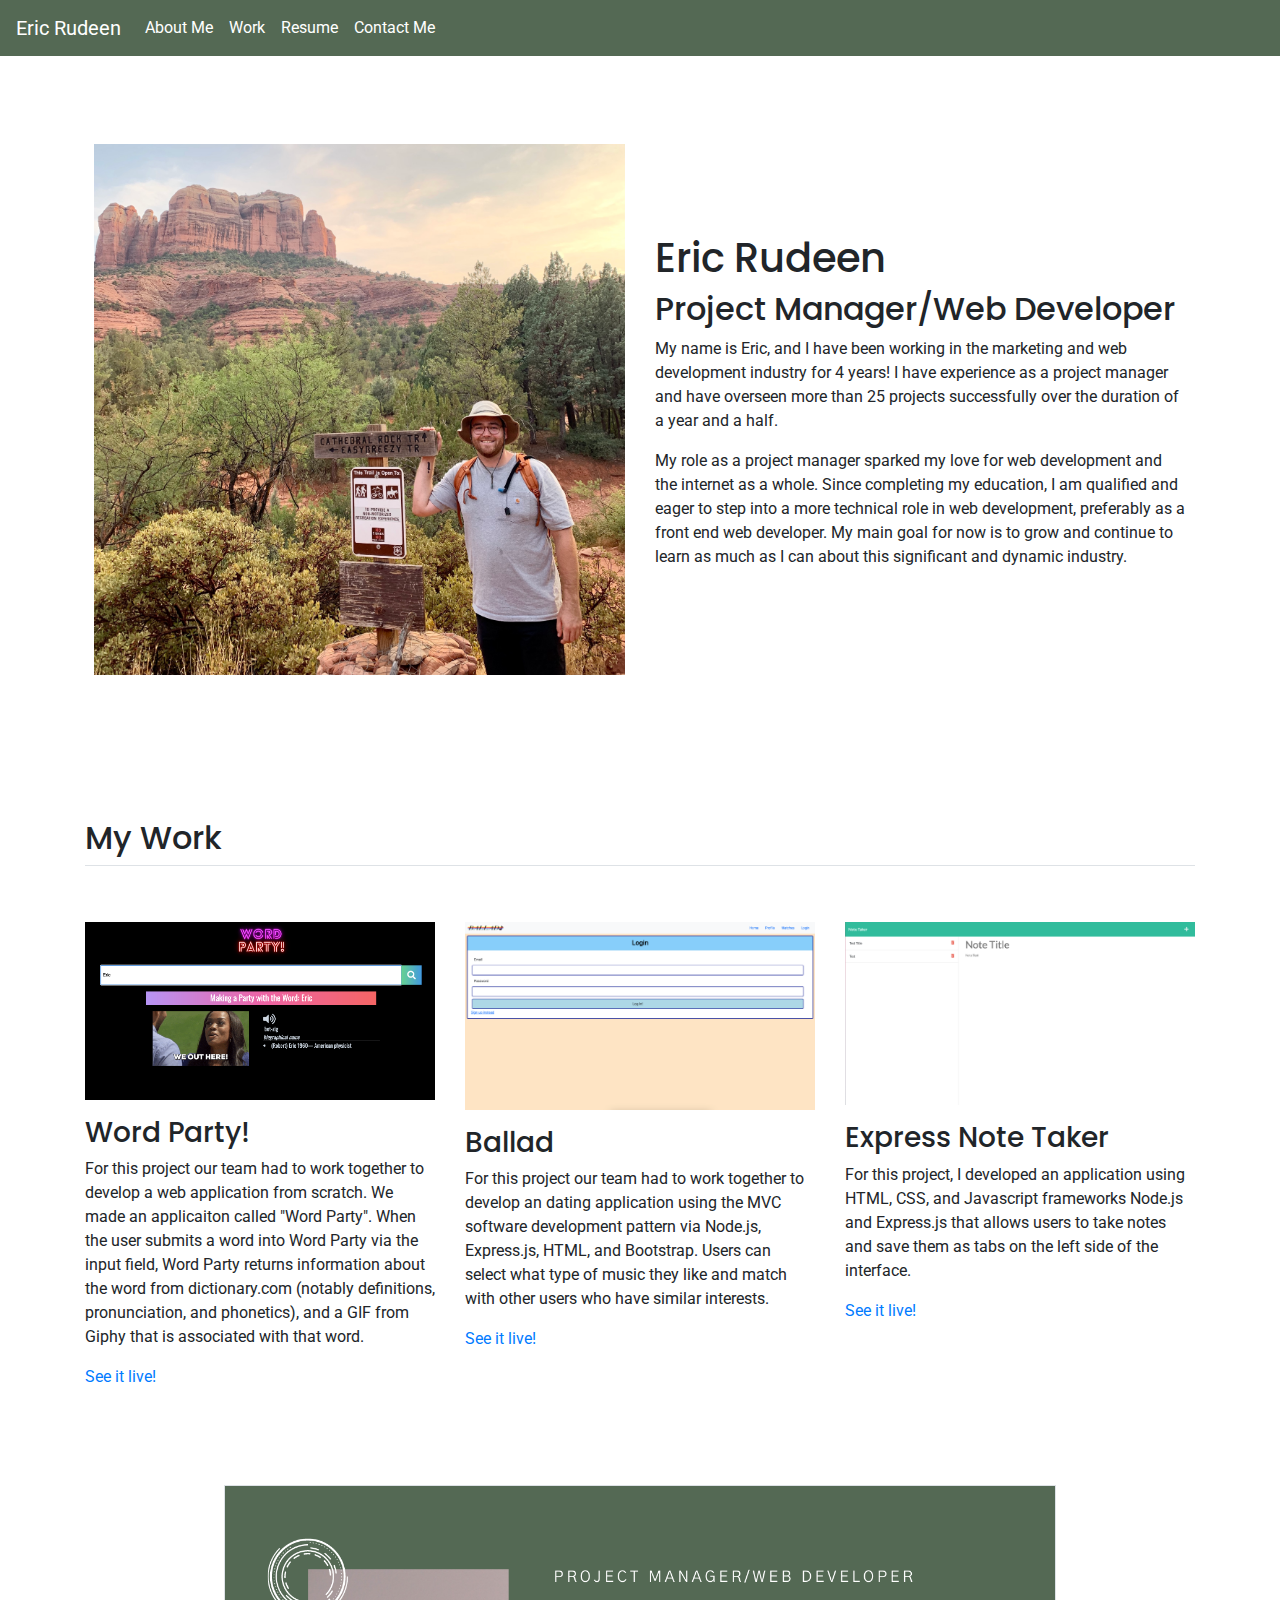
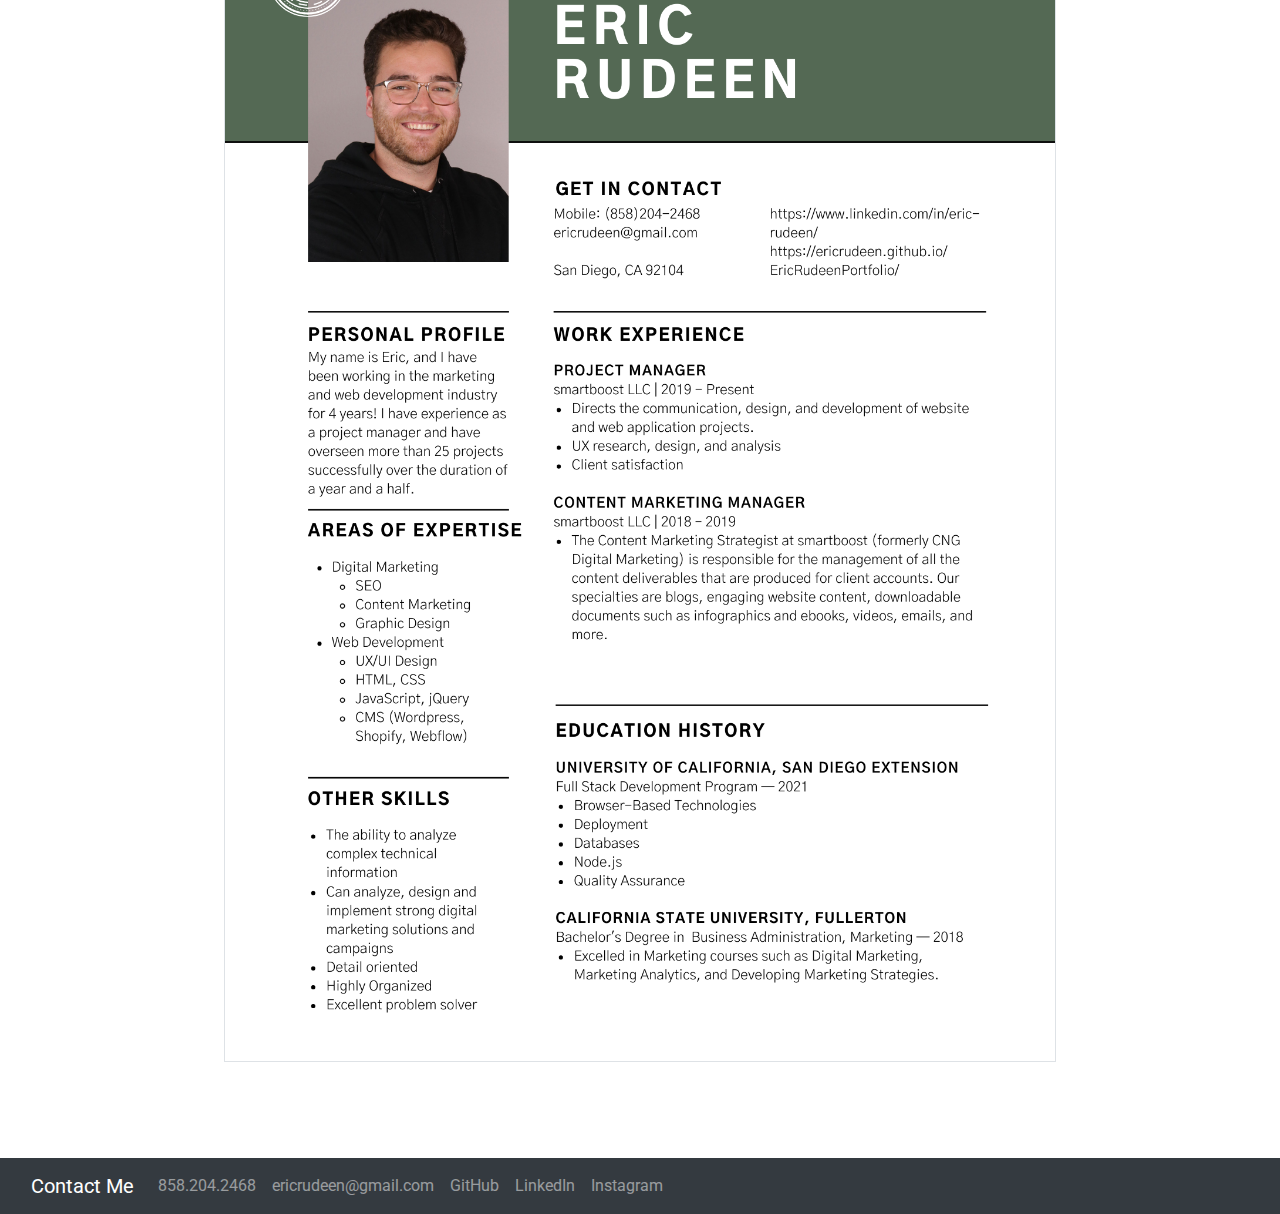
<file: index.html>
<!DOCTYPE html>
<html lang="en">

<head>
    <meta charset="UTF-8">
    <meta name="viewport" content="width=device-width, initial-scale=1.0">
    <title>Eric Rudeen</title>
    <link rel="preconnect" href="https://fonts.gstatic.com">
    <link href="https://fonts.googleapis.com/css2?family=Poppins:wght@600&family=Roboto&display=swap" rel="stylesheet"> 
    <link
      rel="stylesheet"
      href="https://stackpath.bootstrapcdn.com/bootstrap/4.3.1/css/bootstrap.min.css"
    />
    <link rel="stylesheet" href="./assets/style.css"/>
</head>

<body>
    <!-- Header with navbar -->
    <nav class="navbar navbar-expand-lg fixed-top" style="background-color:#546954;">
        <a class="navbar-brand" style="color:white;" href="#">Eric Rudeen</a>
        <div class="collapse navbar-collapse">
            <ul class="navbar-nav mr-auto">
                <li class="nav-item align-middle"><a class="nav-link" style="color:white;" href="#About Me">About Me</a></li>
                <li class="nav-item align-middle"><a class="nav-link" style="color:white;" href="#work">Work</a></li>
                <li class="nav-item align-middle"><a class="nav-link" style="color:white;" href="#resume">Resume</a></li>
                <li class="nav-item align-middle"><a class="nav-link" style="color:white;" href="#contact">Contact Me</a></li>
            </ul>
        </div>
    </nav>

    <!-- Hero section -->
    <section class="container col-xxl-8 px-4 py-5 mt-5">
        <div class="row flex-lg-row-reverse align-items-center g-5 py-5">
            <div class="col-lg-6" id="About-Me">
                <h1>Eric Rudeen</h1>
                <h2>Project Manager/Web Developer</h2>
                <p>
                    My name is Eric, and I have been working in the marketing and web development industry for 4 years! I have experience as a project manager and have overseen more than 25 projects successfully over the duration of a year and a half.  
                </p>
                <p>
                    My role as a project manager sparked my love for web development and the internet as a whole. Since completing my education, I am qualified and eager to step into a more technical role in web development, preferably as a front end web developer. My main goal for now is to grow and continue to learn as much as I can about this significant and dynamic industry.
                </p>
            </div>
            <div class="col-10 col-sm-8 col-lg-6">
                <img src="assets/images/IMG_3428.jpg" class="d-block mx-lg-auto img-fluid">
            </div>
        </div>
    </section>
    
    <!-- Work section -->
    <section class="container py-5" id="work">
        <h2 class="pb-2 border-bottom">My Work</h3>
        <div class="row g-5 py-5">
            <div class="feature col-md-4">
                <a href="https://ericrudeen.github.io/word-party/" target="_blank"><img src="assets/images/Screen Shot 2021-05-01 at 5.18.11 PM.png" class="d-block mx-lg-auto img-fluid pb-3"></a>
                <h3>Word Party!</h3>
                <p>For this project our team had to work together to develop a web application from scratch. We made an applicaiton called "Word Party". When the user submits a word into Word Party via the input field, Word Party returns information about the word from dictionary.com (notably definitions, pronunciation, and phonetics), and a GIF from Giphy that is associated with that word.</p>
                <a href="https://ericrudeen.github.io/word-party/" target="_blank" class="icon-link">See it live!</a>
            </div>
            <div class="feature col-md-4">
                <a href="https://ballad-ucsd.herokuapp.com/login" target="_blank"><img src="assets/images/Screen Shot 2021-06-30 at 7.01.29 PM.png" class="d-block mx-lg-auto img-fluid pb-3"></a>
                <h3>Ballad</h3>
                <p>For this project our team had to work together to develop an dating application using the MVC software development pattern via Node.js, Express.js, HTML, and Bootstrap. Users can select what type of music they like and match with other users who have similar interests.</p>
                <a href="https://ballad-ucsd.herokuapp.com/login" target="_blank" class="icon-link">See it live!</a>
            </div>
            <div class="feature col-md-4">
                <a href="https://eric-rudeen-note-taker.herokuapp.com/" target="_blank"><img src="assets/images/Screen Shot 2021-06-30 at 7.08.26 PM.png" class="d-block mx-lg-auto img-fluid pb-3"></a>
                <h3>Express Note Taker</h3>
                <p>For this project, I developed an application using HTML, CSS, and Javascript frameworks Node.js and Express.js that allows users to take notes and save them as tabs on the left side of the interface.</p>
                <a href="https://eric-rudeen-note-taker.herokuapp.com/" target="_blank" class="icon-link">See it live!</a>
            </div>
        </div>
    </section>

    <!-- Resume -->
    <section class="container text-center mb-5 pb-5" id="resume">
        <img class="w-75 border" src="assets/images/Eric Rudeen Resume.png">
    </section>

    <!-- Contact Me section -->
    <nav class="navbar navbar-expand-sm navbar-dark bg-dark">
        <div class="container-fluid">
            <a class="navbar-brand" style="color:white">Contact Me</a>
            <div class="collapse navbar-collapse">
                <ul class="navbar-nav">
                    <li class="nav-item"><a class="nav-link" href="tel:8582042468">858.204.2468</a></li>
                    <li class="nav-item"><a class="nav-link" href="mailto:ericrudeen@gmail.com">ericrudeen@gmail.com</a></li>
                    <li class="nav-item"><a class="nav-link" href="https://github.com/ericrudeen">GitHub</a></li>
                    <li class="nav-item"><a class="nav-link" href="https://www.linkedin.com/in/eric-rudeen/">LinkedIn</a></li>
                    <li class="nav-item"><a class="nav-link" href="https://www.instagram.com/ericrudeen/">Instagram</a></li>
                </ul>
            </div>
        </div>
    </nav>
    <script src="https://cdnjs.cloudflare.com/ajax/libs/twitter-bootstrap/4.6.0/js/bootstrap.min.js"></script>
</body>
</html>
</file>
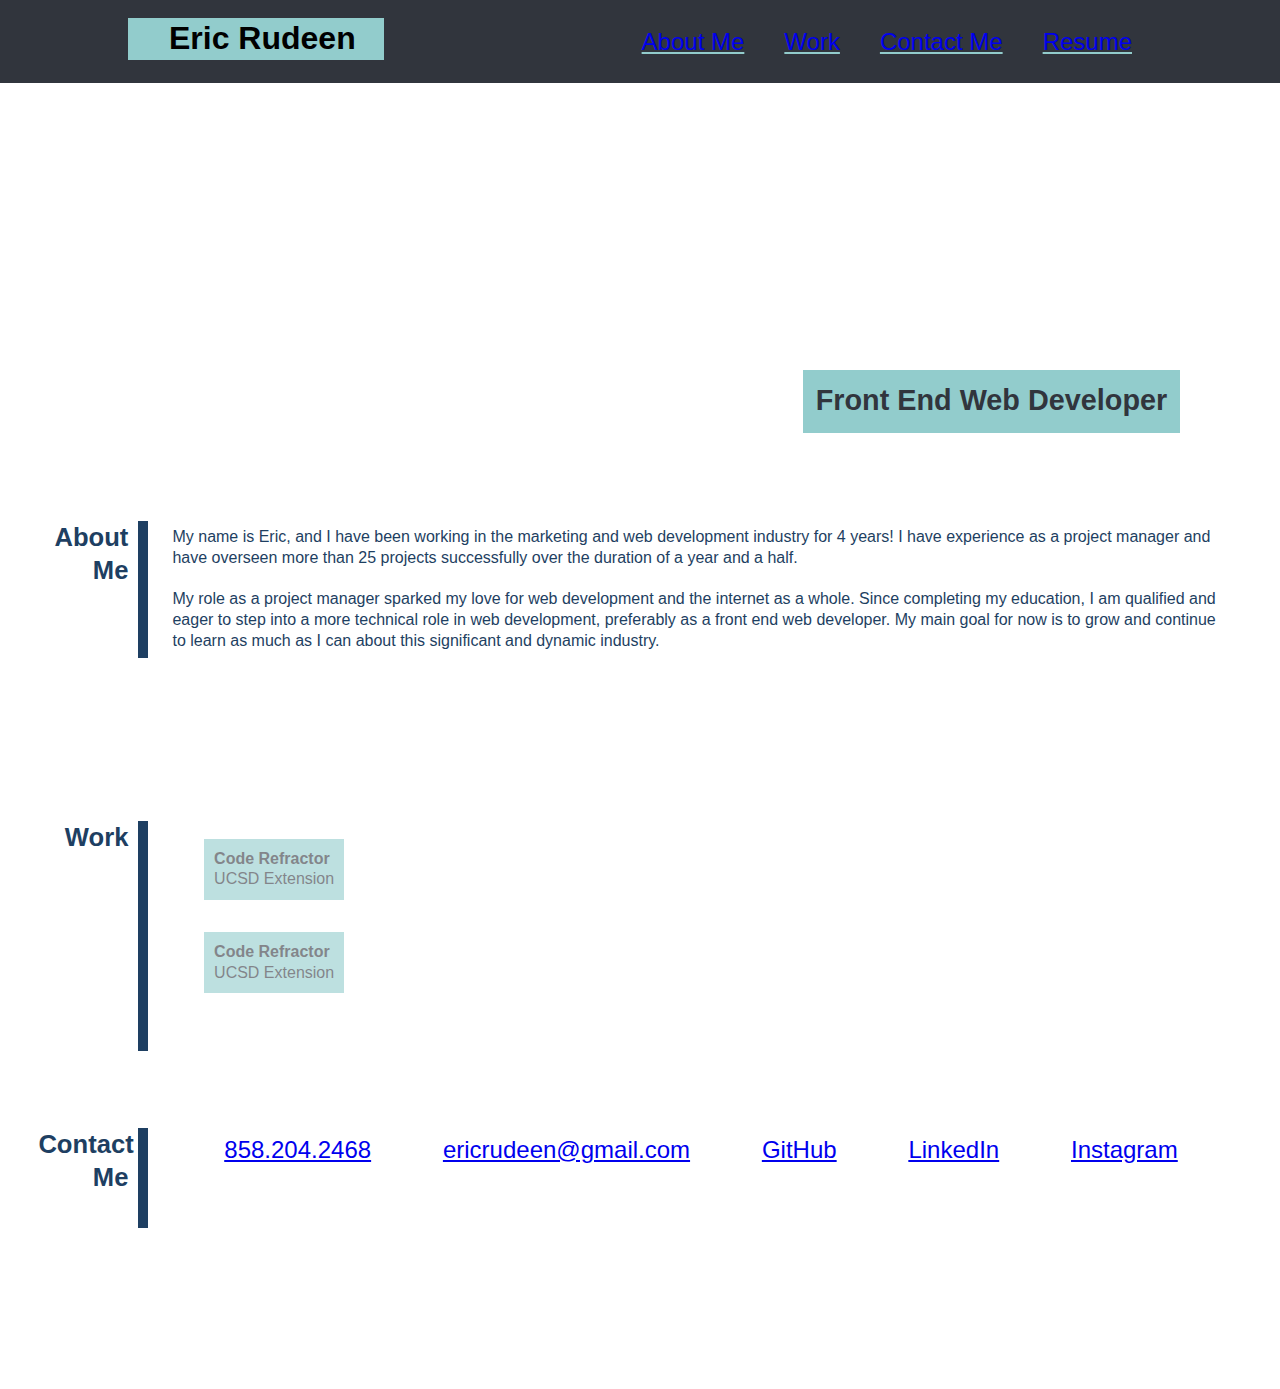
<file: index-homework2.html>
<!DOCTYPE html>
<html lang="en">

<head>
    <meta charset="UTF-8">
    <meta name="viewport" content="width=device-width, initial-scale=1.0">
    <title>Eric Rudeen</title>
    <link rel="stylesheet" href="reset.css" />
    <link rel="stylesheet" href="style.css" />
</head>

<body>

    <!-- Header with navbar -->
    <header class="header">
        <h1 class="h1-container">Eric Rudeen</h1>
        <nav>
            <ul class="header-navigation">
                <li><a href="#">About Me</a></li>
                <li><a href="#">Work</a></li>
                <li><a href="#">Contact Me</a></li>
                <li><a href="#">Resume</a></li>
            </ul>
        </nav>
    </header>

    <!-- Hero section -->
    <section class="hero-section">
        <h2>Front End Web Developer</h2>
    </section>
    
    <!-- Main content -->
    <main>
        <!-- About Me section -->
        <section class="content-section">
            <div class="sidebar">
                <h3 class="sidebar-content">About Me</h3>
            </div>
            <div class="flexible-content">
                <p>
                    My name is Eric, and I have been working in the marketing and web development industry for 4 years! I have experience as a project manager and have overseen more than 25 projects successfully over the duration of a year and a half.   
                </p>
                &nbsp;
                <p>
                    My role as a project manager sparked my love for web development and the internet as a whole. Since completing my education, I am qualified and eager to step into a more technical role in web development, preferably as a front end web developer. My main goal for now is to grow and continue to learn as much as I can about this significant and dynamic industry. 
                </p>
            </div>
        </section>

        <!-- Work section -->
        <section class="content-section">
            <div class="sidebar">
                <h3 class="sidebar-content">Work</h3>
            </div>
            <div class="flexible-content">
                <div class="newest-project-box">
                    <div class="project-box-text">
                        <h4>Code Refractor</h4>
                        <p>UCSD Extension</p>
                    </div>
                </div>
                <div class="newest-project-box">
                    <div class="project-box-text">
                        <h4>Code Refractor</h4>
                        <p>UCSD Extension</p>
                    </div>
                </div>
            </div>
        </section>

        <!-- Contact Me section -->
        <section class="content-section">
            <div class="sidebar">
                <h3 class="sidebar-content">Contact Me</h3>
            </div>
            <div class="flexible-content">
                <div class="wrap">
                    <ul class="header-navigation">
                        <li><a href="tel:8582042468">858.204.2468</a></li>
                        <li><a href="mailto:ericrudeen@gmail.com">ericrudeen@gmail.com</a></li>
                        <li><a href="https://github.com/ericrudeen">GitHub</a></li>
                        <li><a href="https://www.linkedin.com/in/eric-rudeen/">LinkedIn</a></li>
                        <li><a href="https://www.instagram.com/ericrudeen/">Instagram</a></li>
                    </ul>
                </div>
            </div>
        </section>
    </main>
</body>
</html>
</file>
<file: assets/style.css>
h1, h2, h3, h4 {
    font-family: 'Poppins', sans-serif;
};

p {
    font-family: 'Roboto', sans-serif;
};
</file>
<file: style.css>
body {
    display: flex;
    flex-direction: column;
    line-height: 1.3;
}

.header {
    display:flex;
    justify-content: space-between;
    align-items: center;
    padding: 1% 10%;
    background-color: #31353D;
    height: 15%;
}

.h1-container {
    width: 25%;
    background-color: #92CCCC;
    padding-left: 4%;
    padding-right: 1%;
    margin: .5% 0% 1% 0%;
}

body header div section h1 {
    color: #31353D;
}

.header-navigation {
    display: flex;
    justify-content: space-evenly;
    align-items: center;
    flex-wrap: wrap;
}

.header-navigation li {
    display: inline-block;
    padding: 0px 20px;
    font-size: 1.5rem;
    color: #92CCCC;
    text-decoration: underline #92CCCC;
    list-style: none;
}

nav a {
    text-decoration:none;
}

.hero-section {
    background: url("https://this.deakin.edu.au/wp-content/uploads/2019/10/beach-free-freedom-1387037.jpg") no-repeat center center fixed;
    min-height:400px;
    position: relative;
}

section h2 {
    color: #31353D;
    background-color: #92CCCC;
    position: absolute;
    bottom: 50px;
    right: 100px;
    padding: 1%;
}

.content-section {
    display:flex;
    justify-content: space-evenly;
    align-items:flex-start;
    padding: 3%;
    min-height: 300px;
    margin: auto;
}

.sidebar {
    width: 100px;
}

.sidebar-content {
    text-align: right;
    color: #1E3F62;
    padding-right: 10px;
}

.flexible-content {
    flex: 1;
    padding: .5% 1% .5% 2%;
    color: #1E3F62;
    border-left: 10px solid #1E3F62;
    min-height:100px;
}

.newest-project-box {
    display:flex;
    background-image: url("https://this.deakin.edu.au/wp-content/uploads/2019/10/beach-free-freedom-1387037.jpg");
    opacity:.6;
    position: relative;
    height:35%;
    margin:3%;
}

.project-box-text {
    color: #31353D;
    background-color: #92CCCC;
    position: relative;
    bottom: 20px;
    left: 0px;
    padding: 1%;
}

.newest-project-box:hover {
    opacity:1;
}

.wrap {
    flex-wrap: wrap;
}

@media screen and (max-width: 800px) {
    .header {
      flex-direction: column;
    }
  }
</file>
